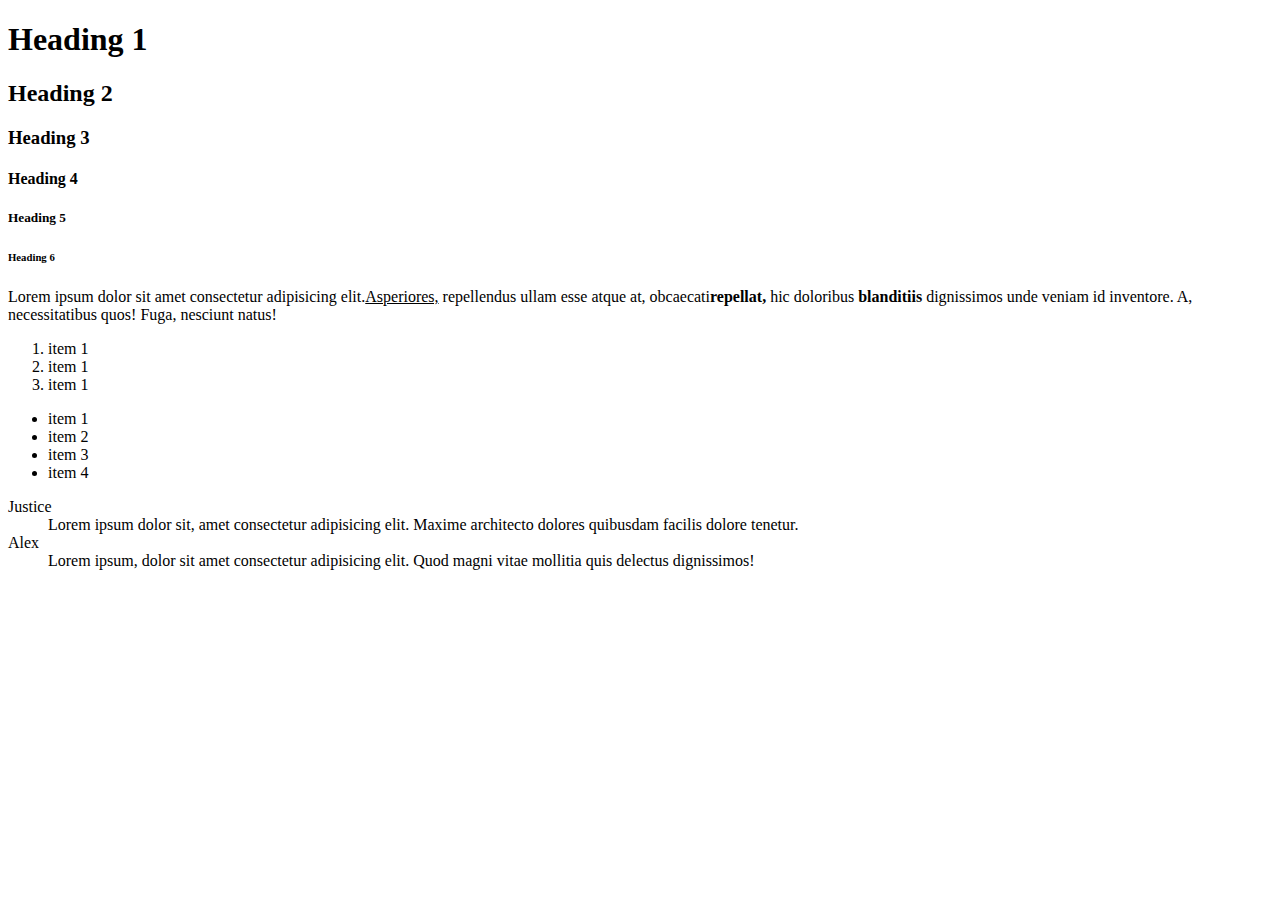
<file: index.html>
<!DOCTYPE html>
<html lang="en">
<head>
    <meta charset="UTF-8">
    <meta name="viewport" content="width=device-width, initial-scale=1.0">
    <meta http-equiv="X-UA-Compatible" content="ie=edge">
    <title>Document</title>
</head>
<body>
    <!-- This is a comment -->
    <!-- Headings -->
    <h1>Heading 1</h1>
    <h2>Heading 2</h2>
    <h3>Heading 3</h3>
    <h4>Heading 4</h4>
    <h5>Heading 5</h5>
    <h6>Heading 6</h6>

    <!-- paragraphs -->

    <p>
        Lorem ipsum dolor sit amet consectetur adipisicing elit.<u>Asperiores,</u>  repellendus ullam esse atque at, obcaecati<strong>repellat,</strong>  hic doloribus<b> blanditiis</b> dignissimos unde veniam id inventore. A, necessitatibus quos! Fuga, nesciunt natus!
    </p>

    <!-- Phrase Element - <u>, <strong>, <b>,  -->

    <!-- ordered list, unordered list, definition list -->
    <ol>
        <li>item 1</li>
        <li>item 1</li>
        <li>item 1</li>
    </ol>

    <ul>
        <li>item 1</li>
        <li>item 2</li>
        <li>item 3</li>
        <li>item 4</li>
    </ul>
    <dl>
        <dt>Justice</dt>
        <dd>
            Lorem ipsum dolor sit, amet consectetur adipisicing elit. Maxime architecto dolores quibusdam facilis dolore tenetur.
        </dd>
        <dt>Alex</dt>
        <dd>
            Lorem ipsum, dolor sit amet consectetur adipisicing elit. Quod magni vitae mollitia quis delectus dignissimos!
        </dd>
    </dl>

</body>
</html>
</file>
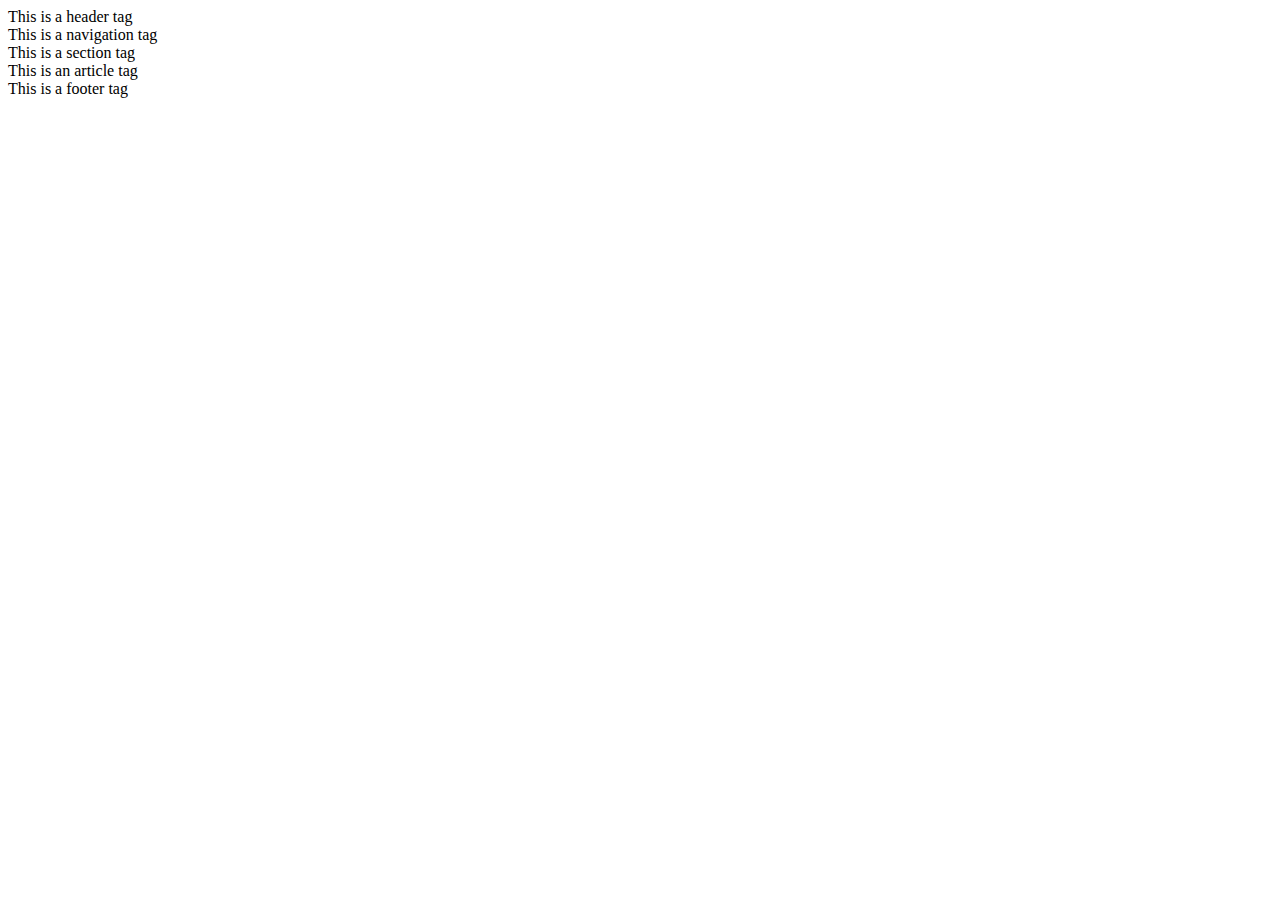
<file: html5_tags.html>
<!DOCTYPE html>
<html>
	<head>
		<title>HTML5 Tags</title>
	</head>
	<body>
		<header>This is a header tag</header>

		<nav>This is a navigation tag</nav>

		<section>This is a section tag</section>

		<article>This is an article tag</article>

		<footer>This is a footer tag</footer>

	</body>
</html>
</file>
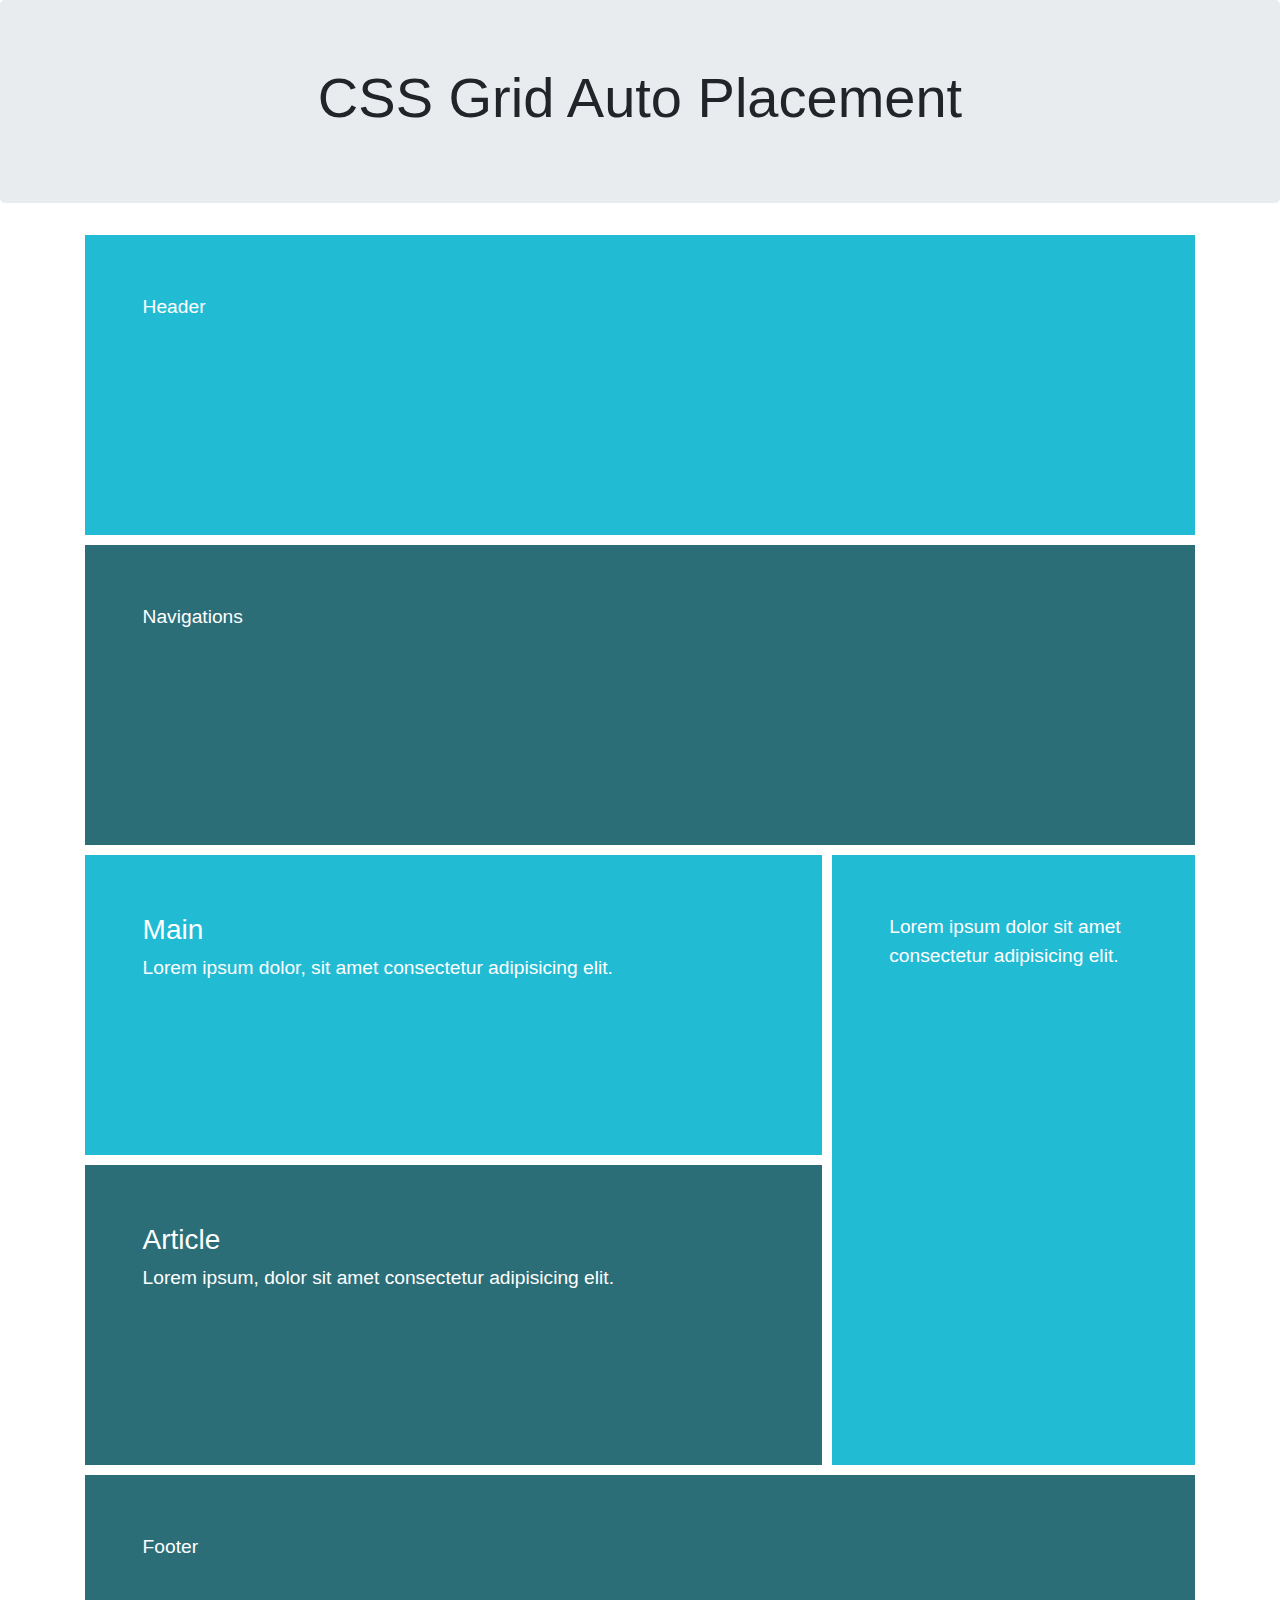
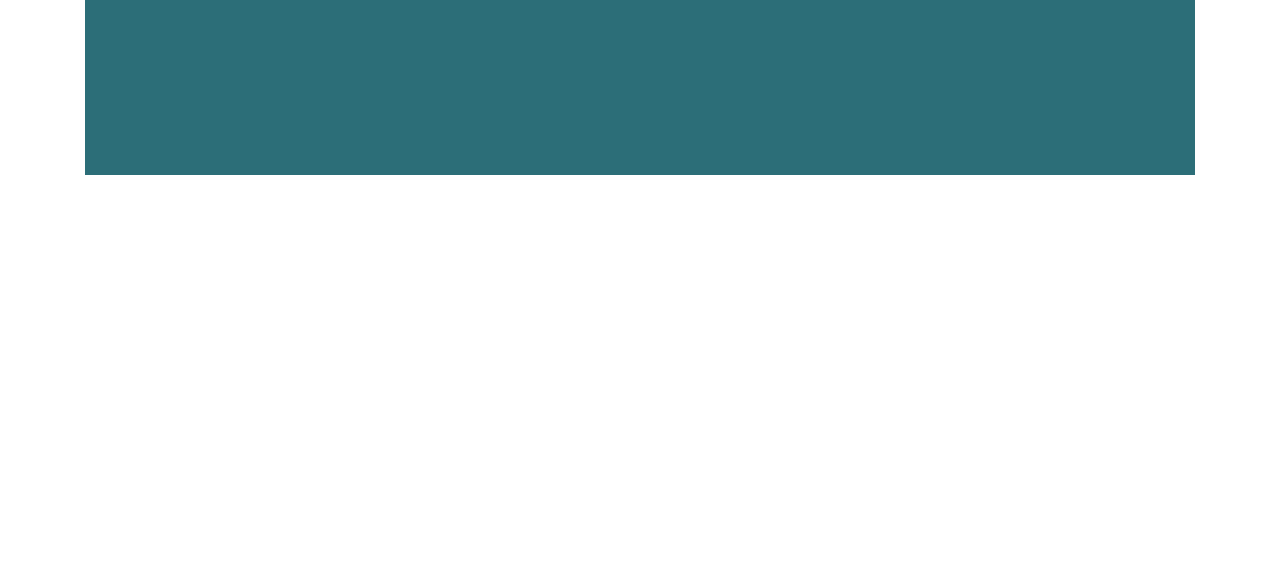
<file: lesson11.html>
<!DOCTYPE html>
<html lang="en">
<head>
    <meta charset="UTF-8">
    <meta name="viewport" content="width=device-width, initial-scale=1.0">
    <meta http-equiv="X-UA-Compatible" content="ie=edge">
    <title>Grid</title>
    <link rel="stylesheet" href="css/grid.css">
    <link rel="stylesheet" href="https://stackpath.bootstrapcdn.com/bootstrap/4.3.1/css/bootstrap.min.css">
</head>
<body>
    <div class="jumbotron">
        <div class="container">
            <h1 class="display-4 text-center">CSS Grid Auto Placement </h1>
        </div>
    </div><!-- End of Jumbotron -->
    
    
    <div class="container">
        <div class="grid">
            <header class="box color-1 one">Header</header>
            <nav class="box color-2 two">Navigations</nav>
            <main class="box color-1 three">
                <h3>Main</h3>
                <p>Lorem ipsum dolor, sit amet consectetur adipisicing elit.</p>
            </main>
            <div class="box color-2 four article">
                <h3>Article</h3>
                <p>
                    Lorem ipsum, dolor sit amet consectetur adipisicing elit.
                </p>
            </div><!-- End of box color-2 -->
            <div class="box color-1 five section">
                <p>Lorem ipsum dolor sit amet consectetur adipisicing elit.</p>
            </div>
            <footer class="box color-2 six">Footer</footer>
        </div><!-- End of Grid -->
    </div><!-- End of Container -->



    <div style="margin-top:400px"></div>
</body>
</html>
</file>
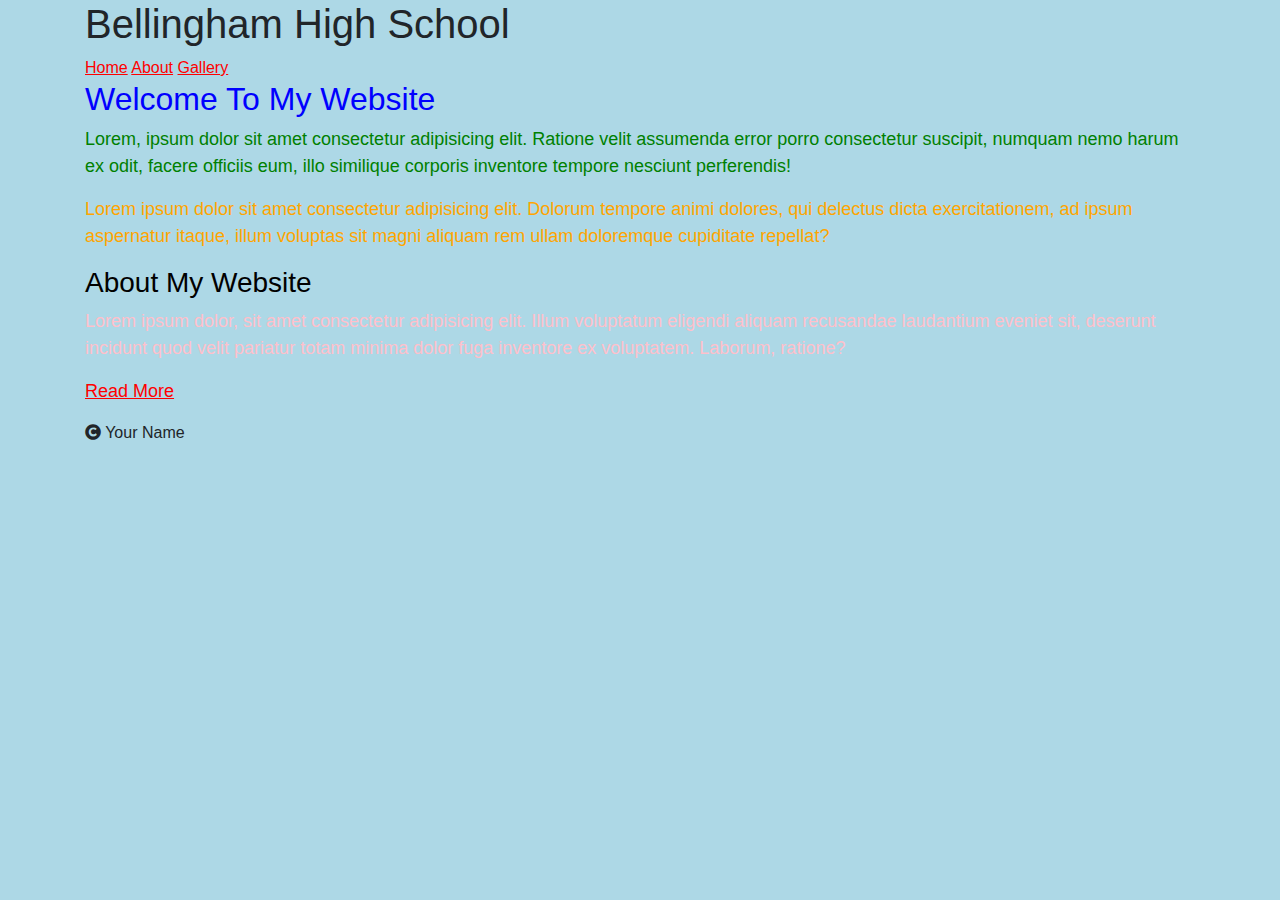
<file: lesson4.html>
<!DOCTYPE html>
<html lang="en">
<head>
    <meta charset="UTF-8">
    <meta name="viewport" content="width=device-width, initial-scale=1.0">
    <meta http-equiv="X-UA-Compatible" content="ie=edge">
    <title>Lesson 4 | CSS</title>
    <link rel="stylesheet" href="node_modules/@fortawesome/fontawesome-free/css/all.css">
    <link rel="stylesheet" href="node_modules/bootstrap/dist/css/bootstrap.css">

    <link rel="stylesheet" href="css/main.css">

    <!-- Internal Style Sheet -->
    <style>
        h2{
            color:blue;
        }
    </style>
</head>
<body>
    <div class="container">

        <header>
            <h1>Bellingham High School</h1>
        </header>

        <nav>
            <a href="index.html">Home</a>
            <a href="about.html">About</a>
            <a href="gallery.html">Gallery</a>
            <a href="contact.html"></a>
        </nav>

        <main>
            <h2>Welcome To My Website</h2>
            <p>
                Lorem, ipsum dolor sit amet consectetur adipisicing elit. Ratione velit assumenda error porro consectetur suscipit, numquam nemo harum ex odit, facere officiis eum, illo similique corporis inventore tempore nesciunt perferendis!
            </p>
            <p id="idname">
                Lorem ipsum dolor sit amet consectetur adipisicing elit. Dolorum tempore animi dolores, qui delectus dicta exercitationem, ad ipsum aspernatur itaque, illum voluptas sit magni aliquam rem ullam doloremque cupiditate repellat?
            </p>
            <h3 style="color:red;">About My Website</h3>
            <p class="classname">
                Lorem ipsum dolor, sit amet consectetur adipisicing elit. Illum voluptatum eligendi aliquam recusandae laudantium eveniet sit, deserunt incidunt quod velit pariatur totam minima dolor fuga inventore ex voluptatem. Laborum, ratione?
            </p>

            <p>
                <a href="read.html">Read More</a>
            </p>
        </main>


        <footer>
            <i class="fas fa-copyright"></i> Your Name
        </footer>








    </div>
</body>
</html>
</file>
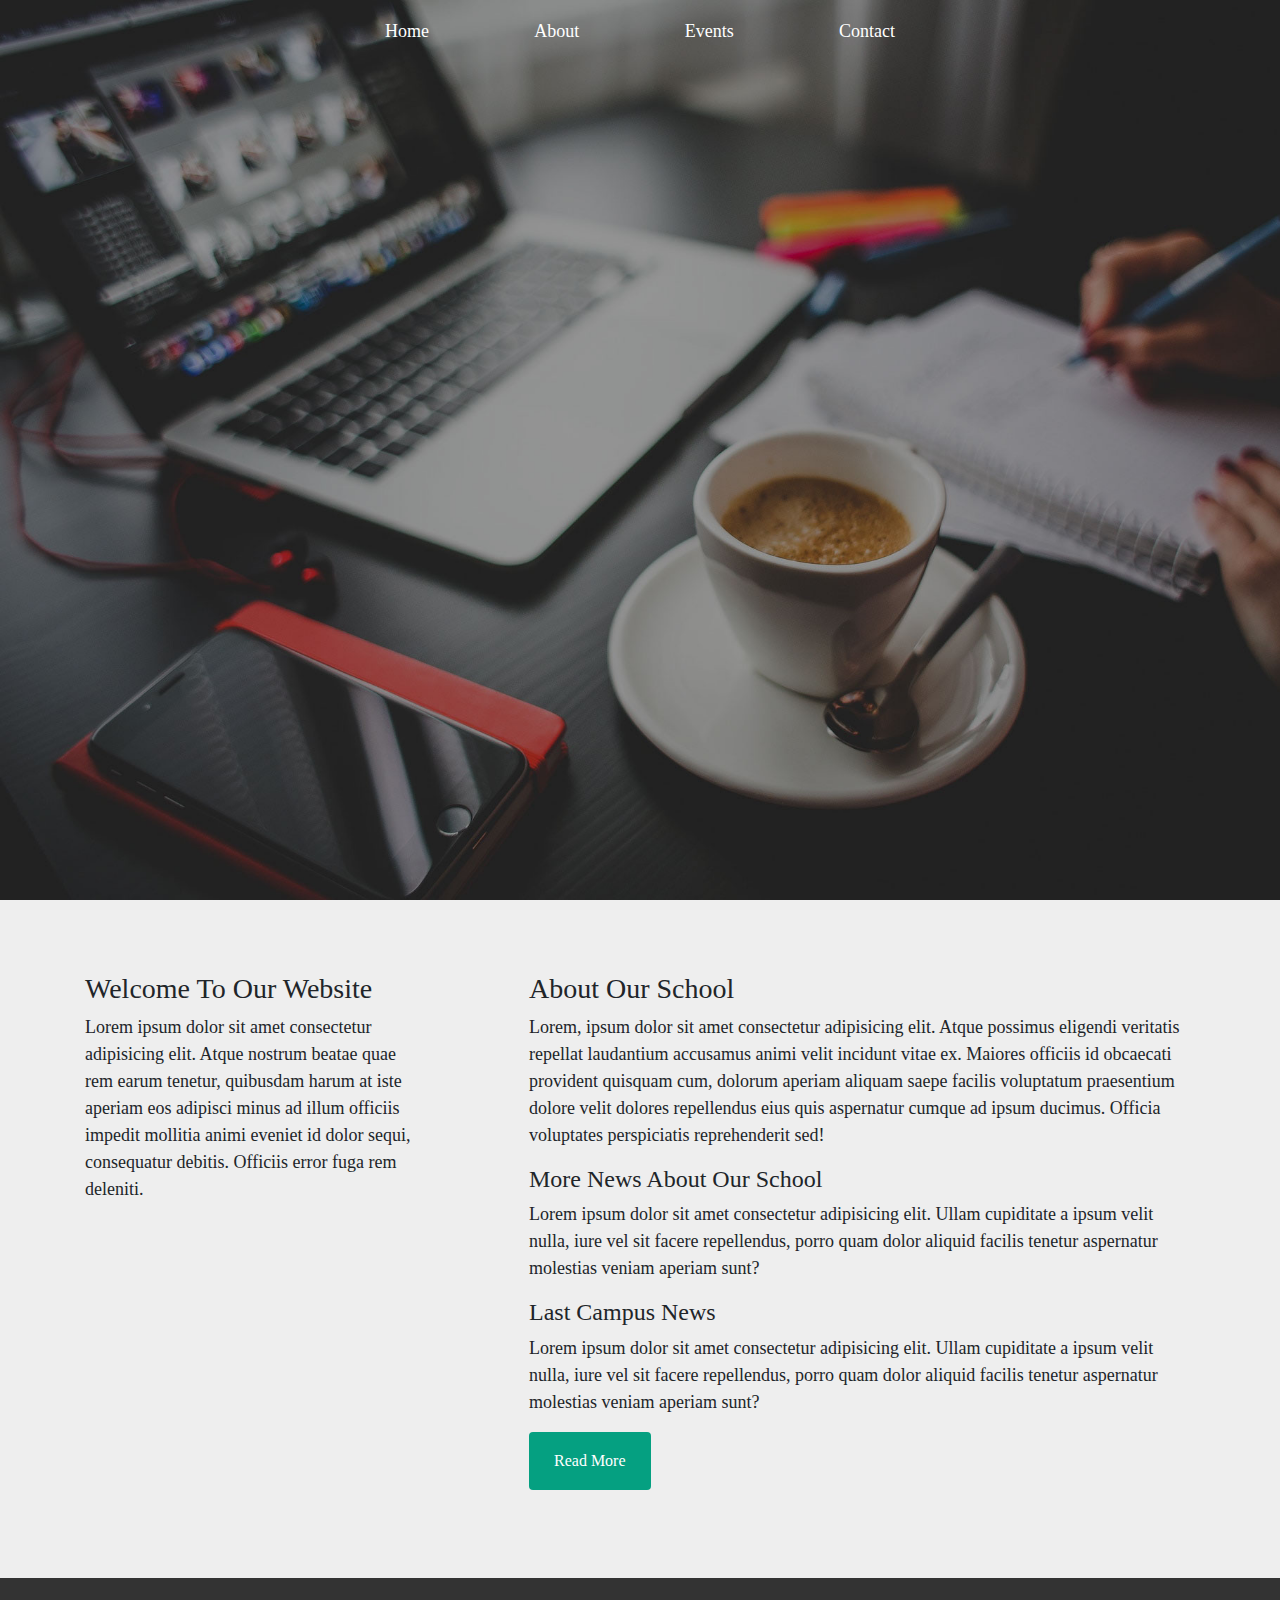
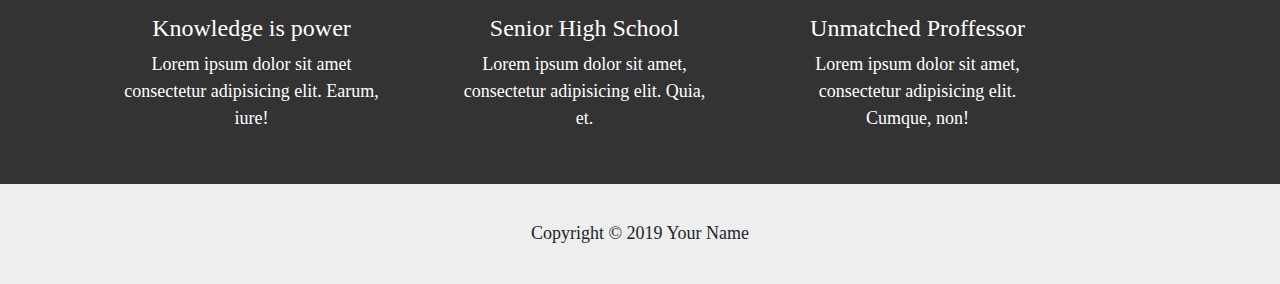
<file: lesson5.html>
<!DOCTYPE html>
<html lang="en">
<head>
    <meta charset="UTF-8">
    <meta name="viewport" content="width=device-width, initial-scale=1.0">
    <meta http-equiv="X-UA-Compatible" content="ie=edge">
    <title>Lesson 5 | Page Layout</title>
    <link rel="stylesheet" href="node_modules/@fortawesome/">
    <link rel="stylesheet" href="node_modules/bootstrap/dist/css/bootstrap.css">
    <link rel="stylesheet" href="css/main1.css">
</head>
<body>
    <header>
        <div class="container">
            <nav>
                <a href="lesson5.html">Home</a>
                <a href="about.html">About</a>
                <a href="event.html">Events</a>
                <a href="contact.html">Contact</a>
            </nav>
        </div>
    </header><!-- End of header -->
    <div class="banner"></div><!--Banner Image-->
    <main>
        <div class="container">
            <div class="floatleft">
                <h3>Welcome To Our Website</h3>
                <p>
                    Lorem ipsum dolor sit amet consectetur adipisicing elit. Atque nostrum beatae quae rem earum tenetur, quibusdam harum at iste aperiam eos adipisci minus ad illum officiis impedit mollitia animi eveniet id dolor sequi, consequatur debitis. Officiis error fuga rem deleniti.
                </p>
            </div><!-- End of floatleft -->
            <div class="floatright">
                <h3>About Our School</h3>
                <p>
                    Lorem, ipsum dolor sit amet consectetur adipisicing elit. Atque possimus eligendi veritatis repellat laudantium accusamus animi velit incidunt vitae ex. Maiores officiis id obcaecati provident quisquam cum, dolorum aperiam aliquam saepe facilis voluptatum praesentium dolore velit dolores repellendus eius quis aspernatur cumque ad ipsum ducimus. Officia voluptates perspiciatis reprehenderit sed!
                </p>
                <h4>More News About Our School</h4>
                <p>
                    Lorem ipsum dolor sit amet consectetur adipisicing elit. Ullam cupiditate a ipsum velit nulla, iure vel sit facere repellendus, porro quam dolor aliquid facilis tenetur aspernatur molestias veniam aperiam sunt?
                </p>
                <h4>Last Campus News</h4>
                <p>
                    Lorem ipsum dolor sit amet consectetur adipisicing elit. Ullam cupiditate a ipsum velit nulla, iure vel sit facere repellendus, porro quam dolor aliquid facilis tenetur aspernatur molestias veniam aperiam sunt?
                </p>
                <p>
                    <a href="read.html" class="btn">Read More</a>
                </p>
            </div><!-- End of floatright -->
        </div><!-- End of Container Div -->
        <div class="clearfix"></div>
    </main>
    <section class="bg-color">
        <div class="container">
            <div class="box">
                <i class="fas fa-book"></i>
                <h4>Knowledge is power</h4>
                <p>
                    Lorem ipsum dolor sit amet consectetur adipisicing elit. Earum, iure!
                </p>
            </div>
            <div class="box">
                <i class="fas fa-graduation-cap"></i>
                <h4>Senior High School</h4>
                <p>
                    Lorem ipsum dolor sit amet, consectetur adipisicing elit. Quia, et.
                </p>
            </div>
            <div class="box">
                <i class="fas fa-chalkboard-teacher"></i>
                <h4>Unmatched Proffessor</h4>
                <p>
                    Lorem ipsum dolor sit amet, consectetur adipisicing elit. Cumque, non!
                </p>
            </div>
        </div>
    </section>
    <div class="clearfix"></div>
    <footer>
        <div class="container">
            <p>
                Copyright &copy; 2019 Your Name
            </p>
        </div>
    </footer>
</body>
</html>
</file>
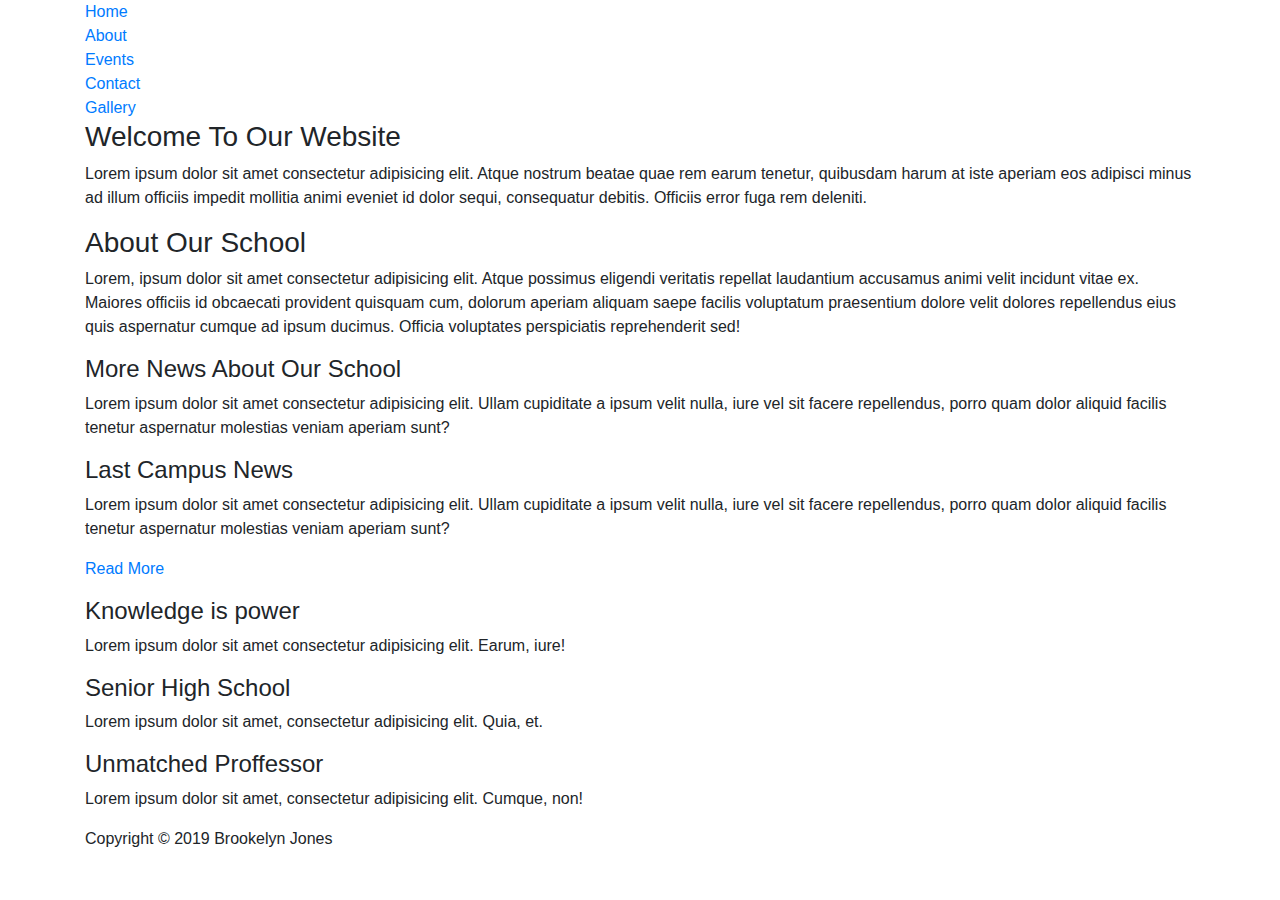
<file: quiz3.html>
<!DOCTYPE html>
<html lang="en">
<head>
    <meta charset="UTF-8">
    <meta name="viewport" content="width=device-width, initial-scale=1.0">
    <meta http-equiv="X-UA-Compatible" content="ie=edge">
    <link rel="stylesheet" href="node_modules/@fortawesome/">
    <link rel="stylesheet" href="node_modules/bootstrap/dist/css/bootstrap.css">
    <link rel="stylesheet" href="css/quiz_css.css">
    <title>Lesson 5 | Page Layout</title>
</head>
<body>
    <header>
        <div class="container">
            <nav>
                <a href="lesson5.html">Home</a>
                <a href="about.html">About</a>
                <a href="event.html">Events</a>
                <a href="contact.html">Contact</a>
                <a href="gallery.html">Gallery</a>
            </nav>
        </div>
    </header><!-- End of header -->
    <main>
        <div class="container">
            <div class="floatleft">
                <h3>Welcome To Our Website</h3>
                <p>
                    Lorem ipsum dolor sit amet consectetur adipisicing elit. Atque nostrum beatae quae rem earum tenetur, quibusdam harum at iste aperiam eos adipisci minus ad illum officiis impedit mollitia animi eveniet id dolor sequi, consequatur debitis. Officiis error fuga rem deleniti.
                </p>
            </div><!-- End of floatleft -->
            <div class="floatright">
                <h3>About Our School</h3>
                <p>
                    Lorem, ipsum dolor sit amet consectetur adipisicing elit. Atque possimus eligendi veritatis repellat laudantium accusamus animi velit incidunt vitae ex. Maiores officiis id obcaecati provident quisquam cum, dolorum aperiam aliquam saepe facilis voluptatum praesentium dolore velit dolores repellendus eius quis aspernatur cumque ad ipsum ducimus. Officia voluptates perspiciatis reprehenderit sed!
                </p>
                <h4>More News About Our School</h4>
                <p>
                    Lorem ipsum dolor sit amet consectetur adipisicing elit. Ullam cupiditate a ipsum velit nulla, iure vel sit facere repellendus, porro quam dolor aliquid facilis tenetur aspernatur molestias veniam aperiam sunt?
                </p>
                <h4>Last Campus News</h4>
                <p>
                    Lorem ipsum dolor sit amet consectetur adipisicing elit. Ullam cupiditate a ipsum velit nulla, iure vel sit facere repellendus, porro quam dolor aliquid facilis tenetur aspernatur molestias veniam aperiam sunt?
                </p>
                <p>
                    <a href="read.html" class="button">Read More</a>
                </p>
            </div><!-- End of floatright -->
        </div><!-- End of Container Div -->
    </main>
    <section>
        <div class="container">
            <div class="box">
                <i class="fas fa-book"></i>
                <h4>Knowledge is power</h4>
                <p>
                    Lorem ipsum dolor sit amet consectetur adipisicing elit. Earum, iure!
                </p>
            </div>
            <div class="box">
                <i class="fas fa-graduation-cap"></i>
                <h4>Senior High School</h4>
                <p>
                    Lorem ipsum dolor sit amet, consectetur adipisicing elit. Quia, et.
                </p>
            </div>
            <div class="box">
                <i class="fas fa-chalkboard-teacher"></i>
                <h4>Unmatched Proffessor</h4>
                <p>
                    Lorem ipsum dolor sit amet, consectetur adipisicing elit. Cumque, non!
                </p>
            </div>
        </div>
    </section>
    <footer>
        <div class="container">
            <p>
                Copyright &copy; 2019 Brookelyn Jones
            </p>
        </div>
    </footer>
</body>
</html>
</file>
<file: css/grid.css>
body{
    font-family: Arial, Helvetica, sans-serif;
}
*{
    box-sizing: border-box;
}
.box{
    color: #FFF;
    font-size: 120%;
    margin: 0;
    padding: 3em;
}
.color-1{
    background-color: #22BBD4;
    
}
.color-2{ 
    background-color: #2C6E78;
}
.grid{
    display: grid;
    /* grid-template-columns: 20% 50% 30%; */
    /* grid-template-columns: 200px 300px 200px; */
    /* fraction - fr */
    /* grid-template-columns: 1fr 2fr 1fr; */
    grid-template-columns: repeat(3, 1fr);

/* rows */

/* grid-template-rows: 300px 300px 200px; */
    grid-auto-rows: 300px;
    /* grid-column-gap: 10px;
    grid-row-gap: 10px; */
    grid-gap: 10px;
    grid-template-areas: 
    "header header header"
    "nav nav nav"
    "main main section"
    "article article section"
    "footer footer footer"
}
/* lines */
/* .one{
    grid-column: 1/3;
    grid-row: 1/3;
}
.two{
grid-column: 4/5;
}
.three{
grid-column: 1/4;
} */

/* grid-areas */
header{
    grid-area: header;
}
nav{
grid-area: nav;
}
main{
    grid-area: main;
}
.article{
    grid-area: article;
}
.section{
grid-area: section;
}

footer{
    grid-area: footer;
}
</file>
<file: css/main.css>
/* This a comment */
/* Author - Justice Banson 
    Version - 1.0
*/
/* style rule - selector, declaration */
/* selector{ propertyname:value;} */

/* selector - element, id, class, multiple */

/* css variables - root, var() */
:root{
    --main-color: red;
    --bg-color:lightblue;
}


@import url('https://fonts.googleapis.com/css?family=Nunito');
body{
    font-family: 'Nunito', sans-serif !important;
    background-color: var(--bg-color);
}
p{
    color:green;
    
    font-size: 18px;/* em, rem, px, % */
   /*  font-weight: bold; */
    
}
h1{
    background-color: lightblue;
}
a{
    color:red;
    text-decoration: underline; 
    background-color: var(--bg-color);
    box-shadow: var(--main-color);   
}
footer i{
    font-style: italic;
}
#idname{
    color:orange;
}
.classname{
    color:pink;
}
p,h1,h2,.classname{

}
footer i{

}
nav a{

}
h3{
    color:black !important;
}
</file>
<file: css/main1.css>
/* Author */
/* Version - V.2 */
*{
    box-sizing: border-box;
}
@import url('https://fonts.googleapis.com/css?family=Cute+Font');
:root{
    --font-family: 'Cute Font', cursive;
    --main-color: #05a081;
    --text-color:#fff;
    --bg-color:#eee;
    --bg-color-2:#333;
}
body{
    font-size: 18px;
    font-family: var(--font-family);
}
header{
    width: 100%;
    background-color: transparent !important;
    position: absolute;
    color: var(--text-color) !important;
    z-index: 1;
}
header nav{
    width: 100%;
}
nav{
    text-decoration:none;
    text-align: center;
}
nav a{
    padding: 1em 2.8em;
    display: inline-block;
    color: var(--text-color) !important;
}
a{
    text-decoration: none;
}
a:hover{
    text-decoration: none !important;
}
.banner{
    background-image: url(../Images/banner.jpg);
    background-size: cover;
    width: 100%;
    height: 100vh;
    /*vh- viewport height*/
    /*position: absolute;*/
}
.floatleft{
    float: left;
    width: 30%;
}
.floatright{
    float: right;
    width: 60%
}
main{
    padding: 4em 0;
    background-color: var(--bg-color);
}
.btn{
    background-color: var(--main-color);
    padding: 1em 1.5em;
    color: var(--text-color);
}
.box{
    width: 30%;
    float: left;
    padding: 2em;
    text-align: center;
}
.bg-color{
    background-color: var(--bg-color-2);
    overflow: hidden;
    color: var(--text-color);
}
.fas{
    width: 100px;
}
footer{
    width: 100%;
    height: 100px;
    background-color: var(--bg-color);
    padding: 2em;
    text-align: center;
}
</file>
<file: css/quiz_css.css>
nav a{
    display: flex;
}
</file>
